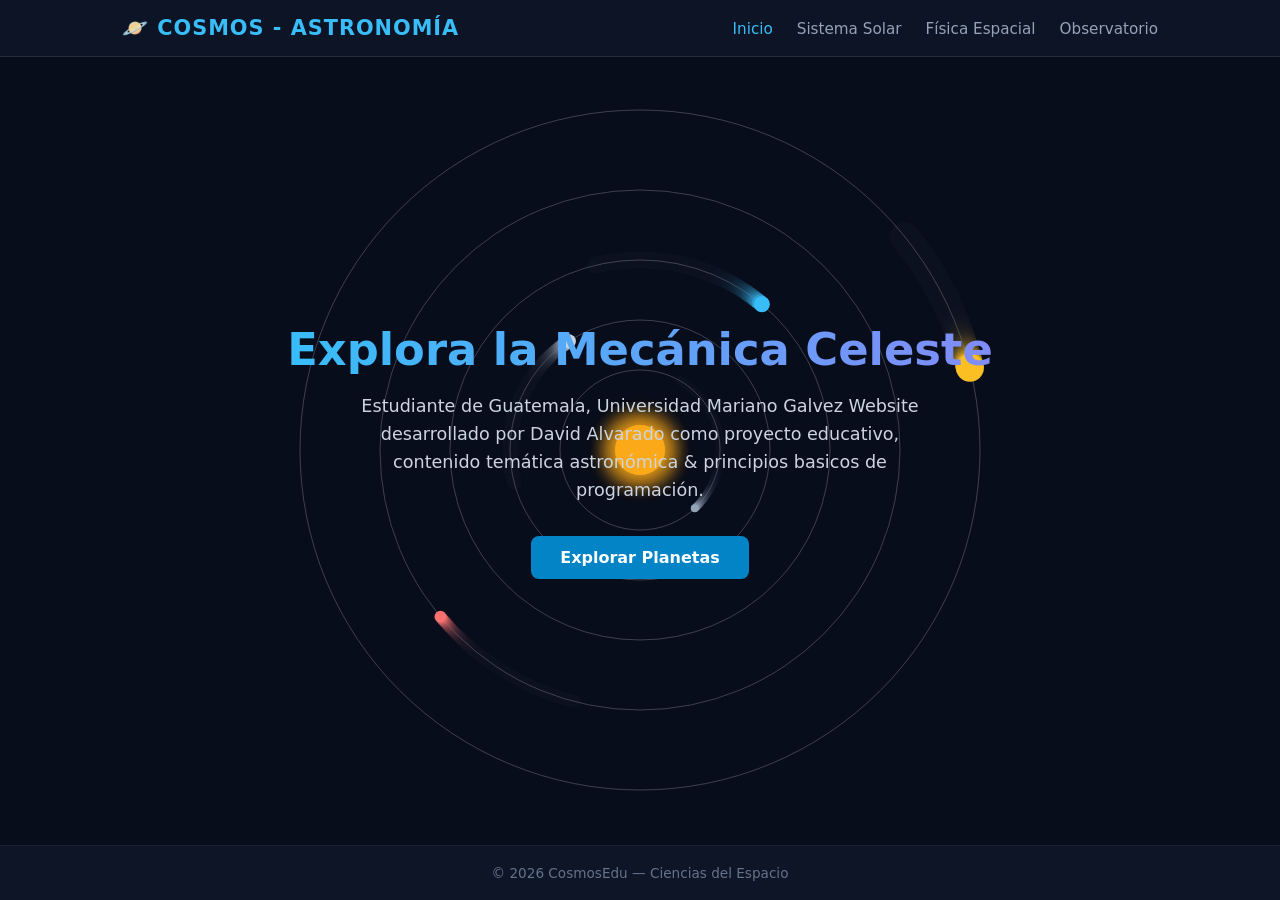
<file: index.html>
<!DOCTYPE html>
<html lang="es">
<head>
    <meta charset="UTF-8">
    <meta name="viewport" content="width=device-width, initial-scale=1.0">
    <title>CosmosEdu | Astronomía</title>
    <link rel="stylesheet" href="styles.css">
</head>
<body>
    <header class="header">
        <nav class="navbar">
            <a href="index.html" class="logo">🪐 COSMOS - ASTRONOMÍA</a>
            <ul class="nav-links">
                <li><a href="index.html" class="active">Inicio</a></li>
                <li><a href="sistema-solar.html">Sistema Solar</a></li>
                <li><a href="fisica.html">Física Espacial</a></li>
                <li><a href="observatorio.html">Observatorio</a></li>
            </ul>
        </nav>
    </header>

    <main class="main-content">
        <section class="hero">
            <h1>Explora la Mecánica Celeste</h1>
            <p>Estudiante de Guatemala, Universidad Mariano Galvez
                Website desarrollado por David Alvarado como proyecto educativo, contenido temática astronómica
                & principios basicos de programación.</p>
            <a href="sistema-solar.html" class="btn">Explorar Planetas</a>
        </section>
    </main>

    <footer class="footer">
        <p>&copy; 2026 CosmosEdu — Ciencias del Espacio</p>
    </footer>

    <script src="script.js"></script>
</body>
</html>
</file>
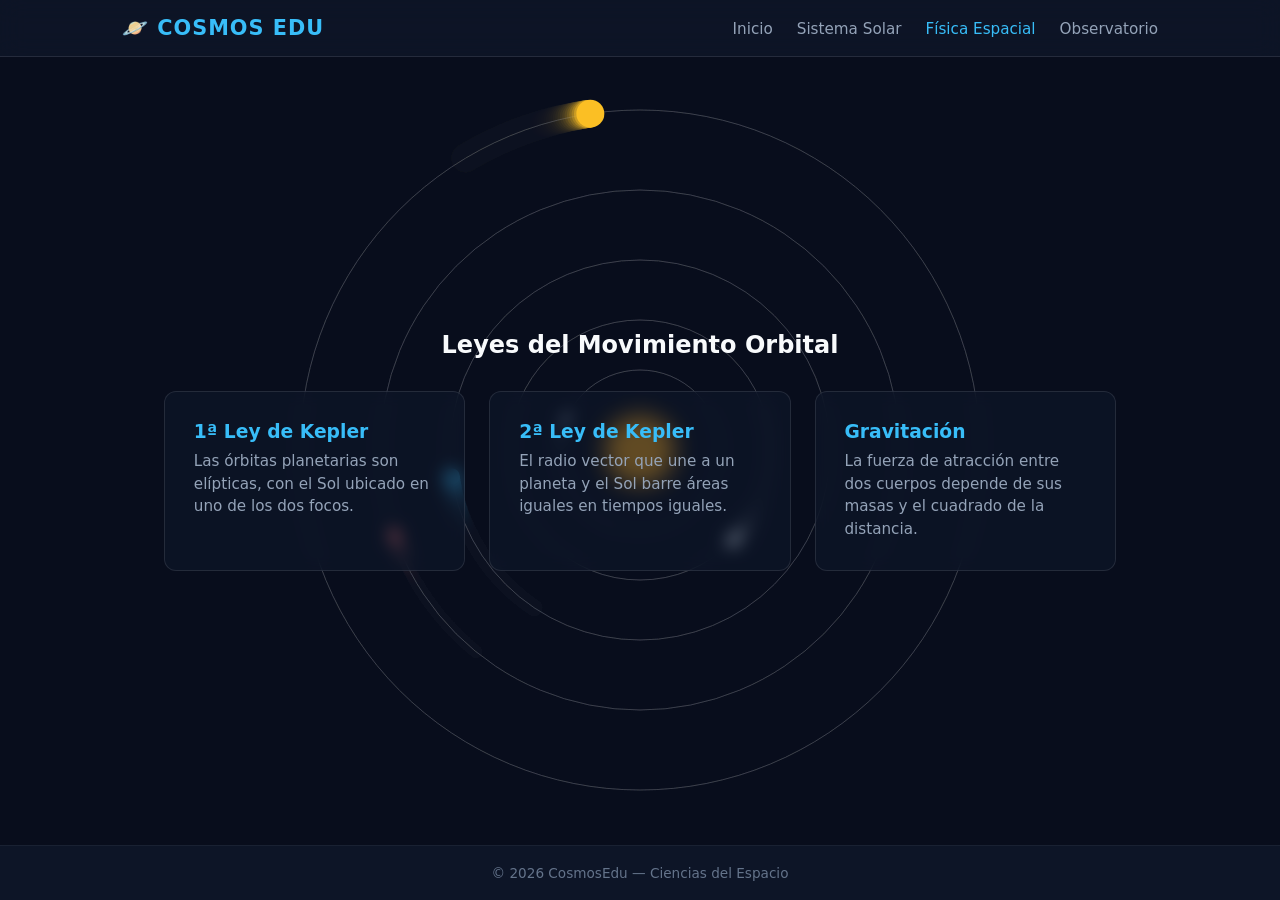
<file: fisica.html>
<!DOCTYPE html>
<html lang="es">
<head>
    <meta charset="UTF-8">
    <meta name="viewport" content="width=device-width, initial-scale=1.0">
    <title>Física Espacial | CosmosEdu</title>
    <link rel="stylesheet" href="styles.css">
</head>
<body>
    <header class="header">
        <nav class="navbar">
            <a href="index.html" class="logo">🪐 COSMOS EDU</a>
            <ul class="nav-links">
                <li><a href="index.html">Inicio</a></li>
                <li><a href="sistema-solar.html">Sistema Solar</a></li>
                <li><a href="fisica.html" class="active">Física Espacial</a></li>
                <li><a href="observatorio.html">Observatorio</a></li>
            </ul>
        </nav>
    </header>

    <main class="main-content">
        <h2>Leyes del Movimiento Orbital</h2>
        <div class="grid">
            <div class="card">
                <h3>1ª Ley de Kepler</h3>
                <p>Las órbitas planetarias son elípticas, con el Sol ubicado en uno de los dos focos.</p>
            </div>
            <div class="card">
                <h3>2ª Ley de Kepler</h3>
                <p>El radio vector que une a un planeta y el Sol barre áreas iguales en tiempos iguales.</p>
            </div>
            <div class="card">
                <h3>Gravitación</h3>
                <p>La fuerza de atracción entre dos cuerpos depende de sus masas y el cuadrado de la distancia.</p>
            </div>
        </div>
    </main>

    <footer class="footer">
        <p>&copy; 2026 CosmosEdu — Ciencias del Espacio</p>
    </footer>

    <script src="script.js"></script>
</body>
</html>
</file>
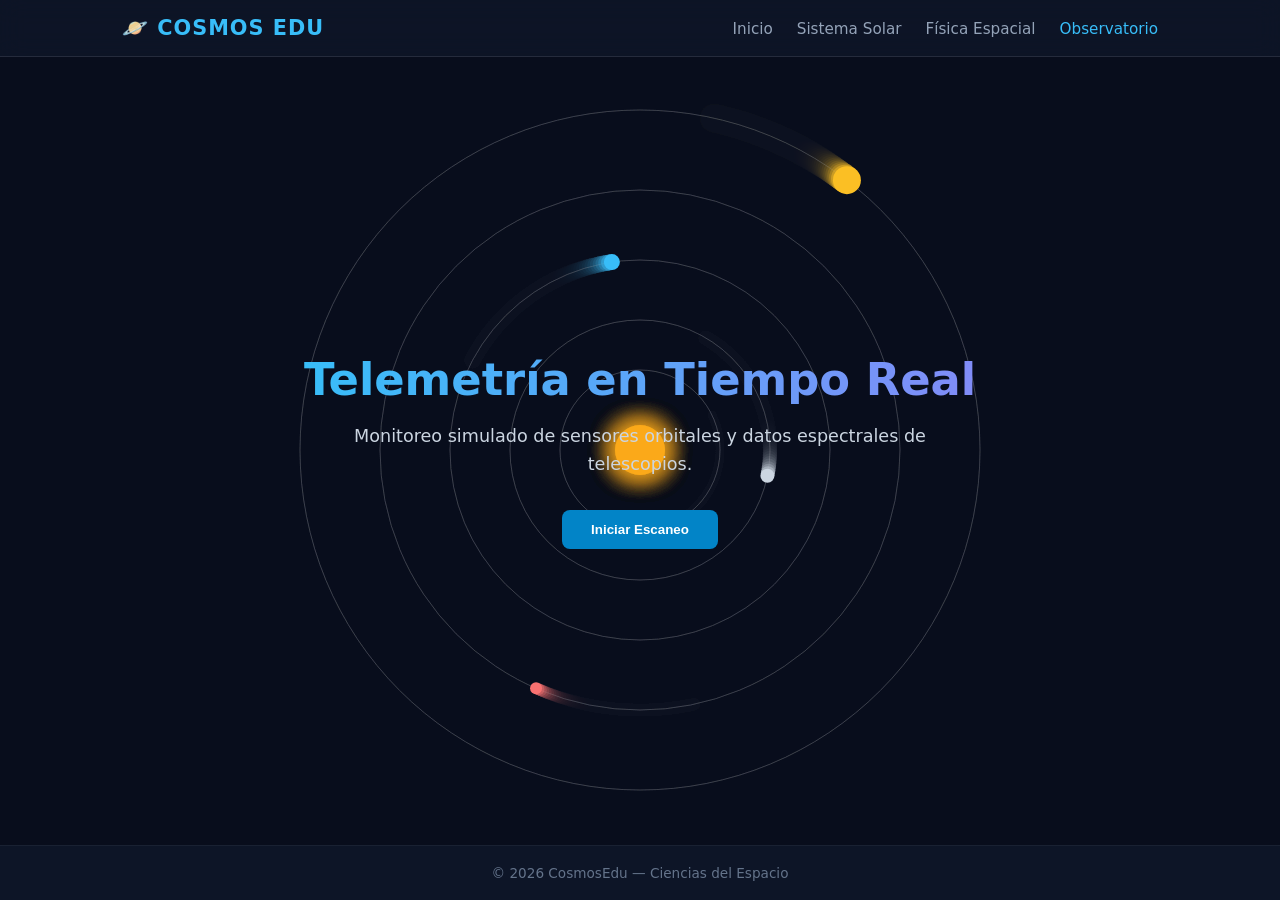
<file: observatorio.html>
<!DOCTYPE html>
<html lang="es">
<head>
    <meta charset="UTF-8">
    <meta name="viewport" content="width=device-width, initial-scale=1.0">
    <title>Observatorio | CosmosEdu</title>
    <link rel="stylesheet" href="styles.css">
</head>
<body>
    <header class="header">
        <nav class="navbar">
            <a href="index.html" class="logo">🪐 COSMOS EDU</a>
            <ul class="nav-links">
                <li><a href="index.html">Inicio</a></li>
                <li><a href="sistema-solar.html">Sistema Solar</a></li>
                <li><a href="fisica.html">Física Espacial</a></li>
                <li><a href="observatorio.html" class="active">Observatorio</a></li>
            </ul>
        </nav>
    </header>

    <main class="main-content">
        <section class="hero">
            <h1>Telemetría en Tiempo Real</h1>
            <p>Monitoreo simulado de sensores orbitales y datos espectrales de telescopios.</p>
            <button class="btn" onclick="alert('Escaneo de órbita completado')">Iniciar Escaneo</button>
        </section>
    </main>

    <footer class="footer">
        <p>&copy; 2026 CosmosEdu — Ciencias del Espacio</p>
    </footer>

    <script src="script.js"></script>
</body>
</html>
</file>
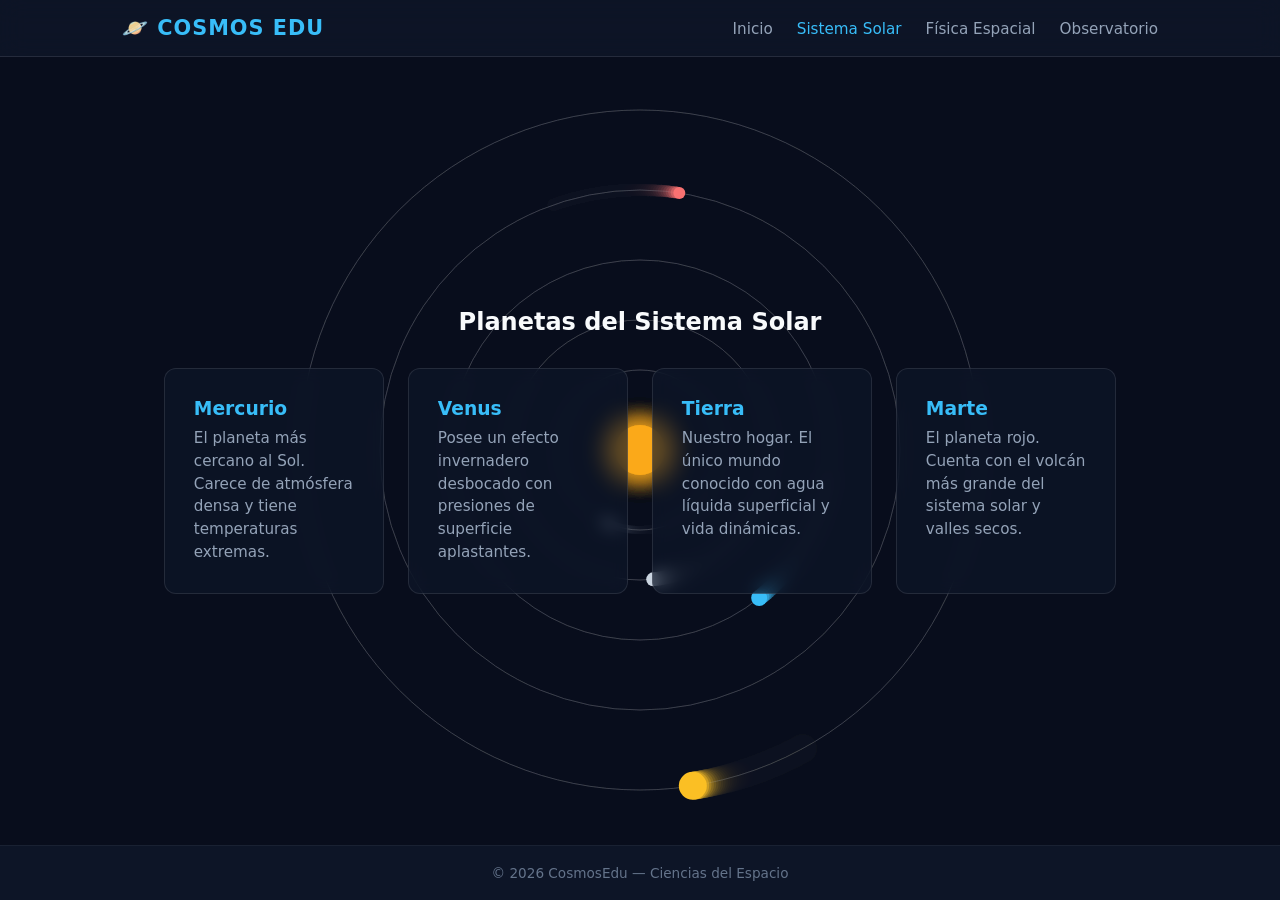
<file: sistema-solar.html>
<!DOCTYPE html>
<html lang="es">
<head>
    <meta charset="UTF-8">
    <meta name="viewport" content="width=device-width, initial-scale=1.0">
    <title>Sistema Solar | CosmosEdu</title>
    <link rel="stylesheet" href="styles.css">
</head>
<body>
    <header class="header">
        <nav class="navbar">
            <a href="index.html" class="logo">🪐 COSMOS EDU</a>
            <ul class="nav-links">
                <li><a href="index.html">Inicio</a></li>
                <li><a href="sistema-solar.html" class="active">Sistema Solar</a></li>
                <li><a href="fisica.html">Física Espacial</a></li>
                <li><a href="observatorio.html">Observatorio</a></li>
            </ul>
        </nav>
    </header>

    <main class="main-content">
        <h2>Planetas del Sistema Solar</h2>
        <div class="grid">
            <div class="card">
                <h3>Mercurio</h3>
                <p>El planeta más cercano al Sol. Carece de atmósfera densa y tiene temperaturas extremas.</p>
            </div>
            <div class="card">
                <h3>Venus</h3>
                <p>Posee un efecto invernadero desbocado con presiones de superficie aplastantes.</p>
            </div>
            <div class="card">
                <h3>Tierra</h3>
                <p>Nuestro hogar. El único mundo conocido con agua líquida superficial y vida dinámicas.</p>
            </div>
            <div class="card">
                <h3>Marte</h3>
                <p>El planeta rojo. Cuenta con el volcán más grande del sistema solar y valles secos.</p>
            </div>
        </div>
    </main>

    <footer class="footer">
        <p>&copy; 2026 CosmosEdu — Ciencias del Espacio</p>
    </footer>

    <script src="script.js"></script>
</body>
</html>
</file>
<file: styles.css>
* {
    margin: 0;
    padding: 0;
    box-sizing: border-box;
}

body {
    font-family: 'Segoe UI', system-ui, sans-serif;
    background: #030712;
    color: #f8fafc;
    min-height: 100vh;
    display: flex;
    flex-direction: column;
}

#space-canvas {
    position: fixed;
    top: 0;
    left: 0;
    width: 100%;
    height: 100%;
    z-index: -1;
}

/* Header & Navbar */
.header {
    background: rgba(15, 23, 42, 0.75);
    backdrop-filter: blur(12px);
    border-bottom: 1px solid rgba(255, 255, 255, 0.1);
    position: sticky;
    top: 0;
    z-index: 10;
}

.navbar {
    max-width: 1100px;
    margin: 0 auto;
    display: flex;
    justify-content: space-between;
    align-items: center;
    padding: 1rem 2rem;
}

.logo {
    font-size: 1.3rem;
    font-weight: 700;
    color: #38bdf8;
    text-decoration: none;
    letter-spacing: 1px;
}

.nav-links {
    display: flex;
    gap: 1.5rem;
    list-style: none;
}

.nav-links a {
    color: #94a3b8;
    text-decoration: none;
    font-size: 0.95rem;
    font-weight: 500;
    transition: color 0.3s;
}

.nav-links a:hover, .nav-links a.active {
    color: #38bdf8;
}

/* Main Content Wrapper */
.main-content {
    flex: 1;
    max-width: 1000px;
    margin: 0 auto;
    padding: 3rem 1.5rem;
    width: 100%;
    display: flex;
    flex-direction: column;
    align-items: center;
    justify-content: center;
    text-align: center;
}

/* Hero Section */
.hero h1 {
    font-size: 2.8rem;
    margin-bottom: 1rem;
    background: linear-gradient(to right, #38bdf8, #818cf8);
    -webkit-background-clip: text;
    -webkit-text-fill-color: transparent;
}

.hero p {
    color: #cbd5e1;
    font-size: 1.1rem;
    max-width: 600px;
    margin: 0 auto 2rem;
    line-height: 1.6;
}

.btn {
    display: inline-block;
    padding: 0.75rem 1.8rem;
    background: #0284c7;
    color: #fff;
    text-decoration: none;
    border-radius: 8px;
    font-weight: 600;
    border: none;
    cursor: pointer;
    transition: background 0.3s;
}

.btn:hover {
    background: #0369a1;
}

/* Grid & Cards */
.grid {
    display: grid;
    grid-template-columns: repeat(auto-fit, minmax(220px, 1fr));
    gap: 1.5rem;
    width: 100%;
    margin-top: 2rem;
}

.card {
    background: rgba(15, 23, 42, 0.65);
    border: 1px solid rgba(255, 255, 255, 0.1);
    backdrop-filter: blur(8px);
    padding: 1.8rem;
    border-radius: 12px;
    text-align: left;
}

.card h3 {
    color: #38bdf8;
    margin-bottom: 0.5rem;
}

.card p {
    color: #94a3b8;
    font-size: 0.95rem;
    line-height: 1.5;
}

/* Footer */
.footer {
    background: rgba(15, 23, 42, 0.9);
    border-top: 1px solid rgba(255, 255, 255, 0.05);
    text-align: center;
    padding: 1.2rem;
    color: #64748b;
    font-size: 0.85rem;
}
</file>
